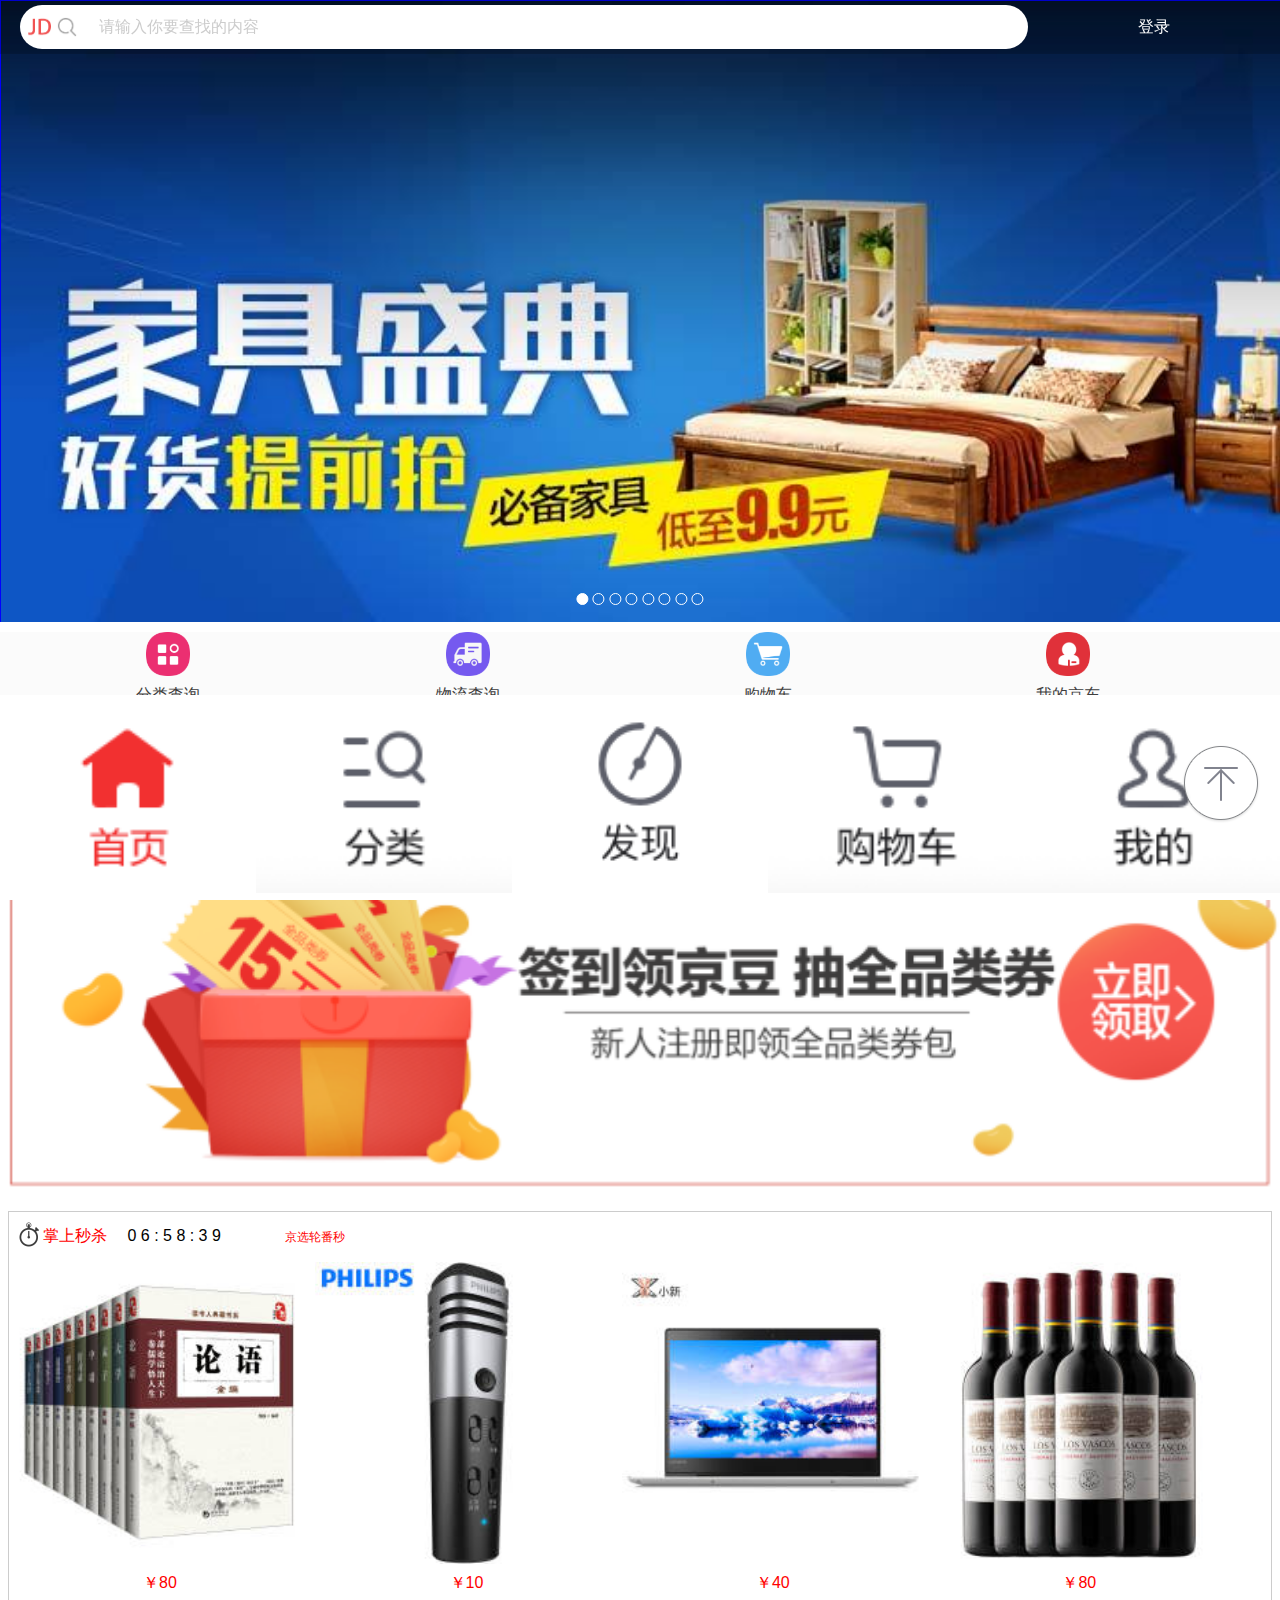
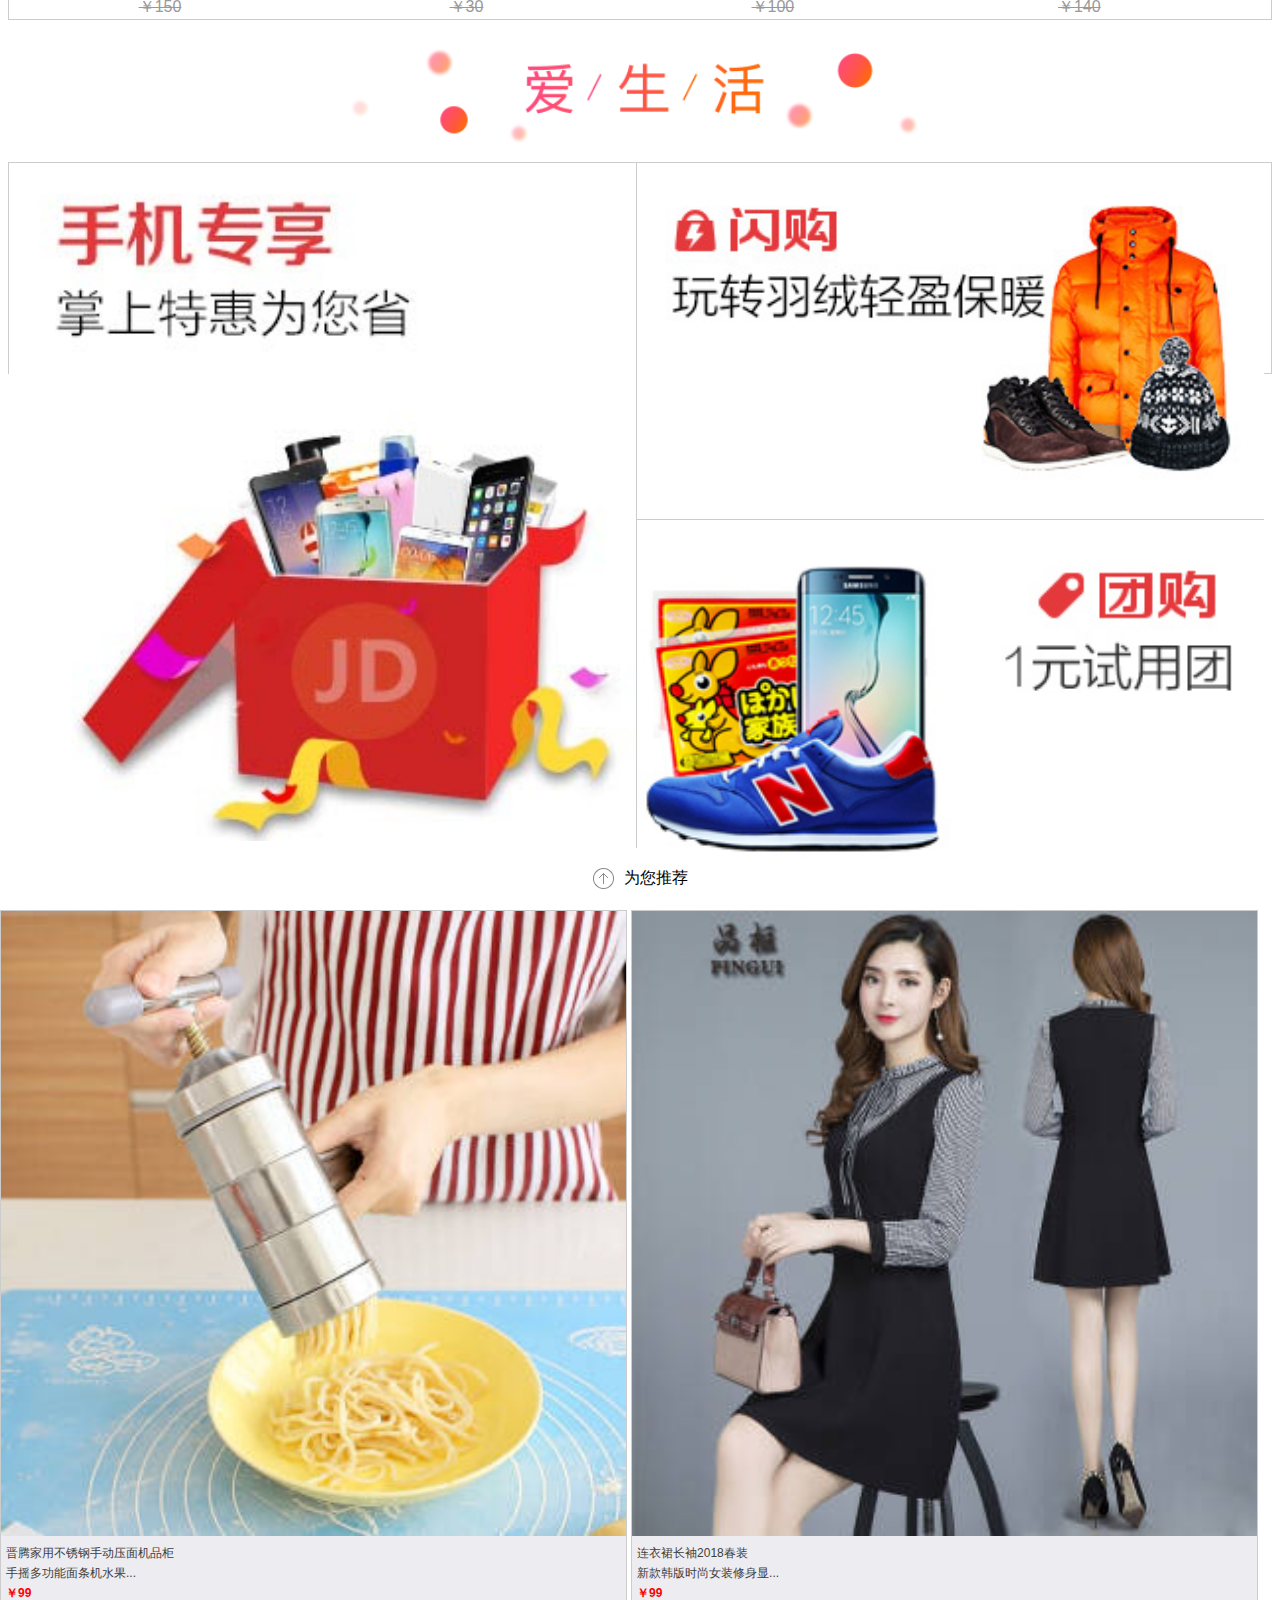
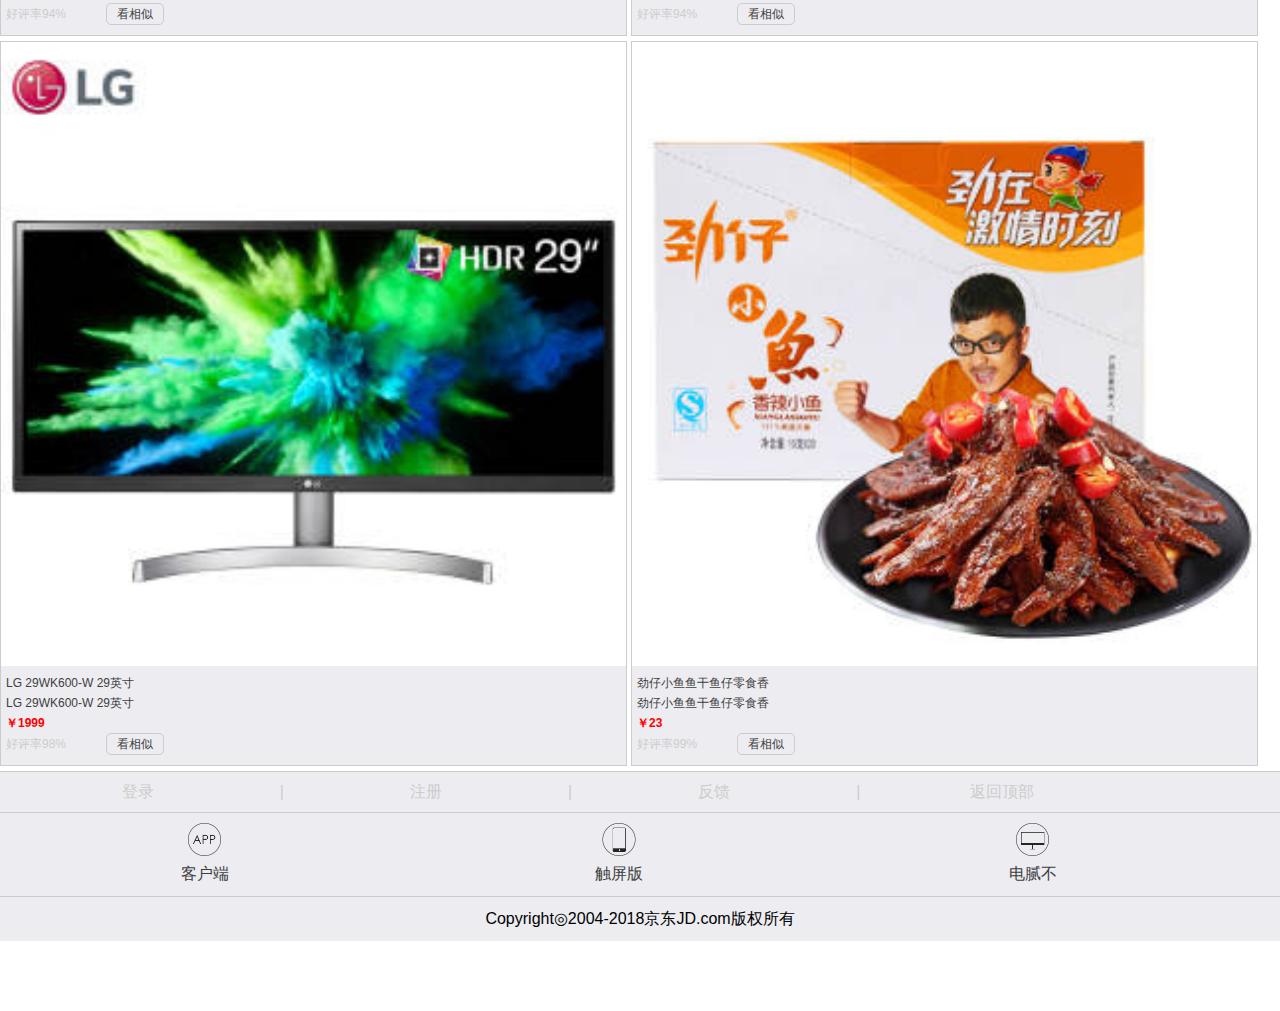
<file: index.html>
<!DOCTYPE html>
<html lang="en">

<head>
    <meta charset="UTF-8">
    <meta name="viewport" content="width=device-width, initial-scale=1.0">
    <script src="js/js.js"></script>
    <link rel="stylesheet" href="css/reset.css">
    <link rel="stylesheet" href="css/index.css">
    <title>Document</title>
</head>

<body>
    <!-- /* 头部搜索框 */ -->
    <header id="search_bar">
        <div class="search-inner">
            <span class="icon">
                <i class="icon-jd"></i>
                <i class="icon-search"></i>
            </span>
            <a href="#">请输入你要查找的内容</a>
        </div>
        <a href="#" class="register">登录</a>
    </header>
    <!-- /* 轮播图 */ -->
    <section>
        <div class="slide">
            <div class="slide-img">
                <img src="images/img/1.jpg" alt="">
                <img src="images/img/2.jpg" alt="">
                <img src="images/img/3.jpg" alt="">
                <img src="images/img/4.jpg" alt="">
                <img src="images/img/5.jpg" alt="">
                <img src="images/img/6.jpg" alt="">
                <img src="images/img/7.jpg" alt="">
                <img src="images/img/8.jpg" alt="">
            </div>
            <ul class="slide-indicator">
                <li value="1" class="active"></li>
                <li value="2"></li>
                <li value="3"></li>
                <li value="4"></li>
                <li value="5"></li>
                <li value="6"></li>
                <li value="7"></li>
                <li value="8"></li>
            </ul>
        </div>
    </section>
    <!-- /* 分类 */ -->
    <section>
        <div id="icoc-nav">
            <ul class="classify">
                <li>
                    <a href="#"><img src="images/icon/nav0.png" alt="">
                        <p>分类查询</p>
                    </a>
                </li>
                <li>
                    <a href="#"><img src="images/icon/nav1.png" alt="">
                        <p>物流查询</p>
                    </a>
                </li>
                <li>
                    <a href="#"><img src="images/icon/nav2.png" alt="">
                        <p>购物车</p>
                    </a>
                </li>
                <li>
                    <a href="#"><img src="images/icon/nav3.png" alt="">
                        <p>我的京东</p>
                    </a>
                </li>
                <li>
                    <a href="#"><img src="images/icon/nav4.png" alt="">
                        <p>京东生鲜</p>
                    </a>
                </li>
                <li>
                    <a href="#"><img src="images/icon/nav5.png" alt="">
                        <p>领券中心</p>
                    </a>
                </li>
                <li>
                    <a href="#"><img src="images/icon/nav6.png" alt="">
                        <p>京东超市</p>
                    </a>
                </li>
                <li>
                    <a href="#"><img src="images/icon/nav7.png" alt="">
                        <p>我的关注</p>
                    </a>
                </li>
            </ul>
        </div>
    </section>
    <section class="advertising">
        <a href="#">
            <img src="images/img/fuli.jpg" alt="">
        </a>
    </section>
    <!-- /*  掌上秒杀*/ -->
    <section>
        <div class="Handheld">
            <p>
                <img src="images/img/seckill-icon.png" alt="">
                <em>掌上秒杀</em>0 6 : 5 8 : 3 9
                <em>京选轮番秒</em>
            </p>
            <ul>
                <li>
                    <a href="#"><img src="images/img/pro01.jpg" alt="">
                        <em>￥80</em>
                        <br>
                        <span>￥150</span>
                    </a>
                </li>
                <li>
                    <a href="#"><img src="images/img/pro02.jpg" alt="">
                        <em>￥10</em>
                        <br>
                        <span>￥30</span>
                    </a>
                </li>
                <li>
                    <a href="#"><img src="images/img/pro03.jpg" alt="">
                        <em>￥40</em>
                        <br>
                        <span>￥100</span>
                    </a>
                </li>
                <li>
                    <a href="#"><img src="images/img/pro04.jpg" alt="">
                        <em>￥80</em>
                        <br>
                        <span>￥140</span>
                    </a>
                </li>
            </ul>
        </div>
    </section>
    <!-- /* 爱生活 */ -->
    <section>
        <div class="love-life">
            <div class="love-life-images"><img src="images/img/aishenghuo.png" alt=""></div>

            <ul class="love-life-content">
                <li>
                    <a href="#"><img src="images/img/cp1.jpg" alt=""></a>
                </li>
                <li>
                    <a href="#"><img src="images/img/cp2.jpg" alt=""></a>
                </li>
                <li>
                    <a href="#"><img src="images/img/cp3.jpg" alt=""></a>
                </li>
            </ul>
        </div>
    </section>
    <!-- /* 为您推荐 */ -->
    <section>
        <div class="recommend">
            <p><span class="img-top"></span>为您推荐</p>
            <ul id="aaa">
                <li>
                    <a href="#"><img src="images/img/item01.jpg" alt="">
                        <p>晋腾家用不锈钢手动压面机品柜
                            <br> 手摇多功能面条机水果...
                        </p>
                        <p>￥99</p>
                    </a>
                    <p>好评率94%<span><a href="#">看相似</a></span</p>
                </li>
                <li>
                    <a href="#"><img src="images/img/item02.jpg" alt="">
                        <p>连衣裙长袖2018春装 
                            <br>
                            新款韩版时尚女装修身显...
                        </p>
                        <p>￥99</p>
                                
                    </a>
                    <p>好评率94%<span><a href="#">看相似</a></span</p>
                </li>
            
                <li>
                    <a href="#"><img src="images/img/item03.jpg" alt="">
                        <p>LG 29WK600-W 29英寸
                            <br>
                            LG 29WK600-W 29英寸
                        </p>
                        <p>￥1999</p>
                       
                    </a>
                    <p>好评率98%<span><a href="#">看相似</a> </span</span</p>
                </li>
                <li>
                    <a href="#"><img src="images/img/item04.jpg" alt="">
                        <p>劲仔小鱼鱼干鱼仔零食香
                            <br>
                            劲仔小鱼鱼干鱼仔零食香
                        </p>
                        <p>￥23</p>
                    </a>
                    <p>好评率99%<span><a href="#">看相似</a> </span</p>

                </li>
            </ul>
        </div>
    </section>
    <!-- /* 底部 */ -->
    <footer>
        <div class="footer-bar">
                        <span class="text"><a href="#">登录</a></span>
                        <span>|</span>
                        <span class="text"><a href="#">注册</a></span>
                        <span>|</span>
                        <span class="text"><a href="#">反馈</a></span>
                        <span>|</span>
                        <span class="text"><a href="#">返回顶部</a></span>
        </div>

        <div class="footer-icon">
            <span><a href="#">
            <i> </i>
            <p>客户端</p>
            </a></span>
            <span><a href="#">
                <i> </i>
                <p>触屏版</p>
            </a></span>
            <span><a href="#">
                <i> </i>
                <p>电腻不</p>
            </a></span>
        </div>
        <p>Copyright◎2004-2018京东JD.com版权所有</p>

        <div class="footer-nav-bar">
            <ul>
                <li>
                    <a href="#"><img src="images/icon/icon-home-active.png" alt></a>
                </li>
                <li>
                    <a href="#"><img src="images/icon/icon-catergry.png" alt=""></a>
                </li>
                <li>
                    <a href="#"><img src="images/icon/icon-find.png" alt=""></a>
                </li>
                <li>
                    <a href="#"><img src="images/icon/icon-cart.png" alt=""></li>
                <li>
                    <a href="#"><img src="images/icon/icon-me.png" alt=""></a>
                </li>
            </ul>
        </div>

        <div class="fixed-top">
            <a href="#"><img src="images/icon/top.png" alt=""></a>
        </div>
        </footer>
</body>

<script>
    var index = 0;
    var time;
    // index = 7;
    // setInterval(() => {
    //    var width = window.screen.width;
    //     var img = document.querySelector(".slide-img").children;


    //     for (var i = 0; i < img.length; i++) {
    //         img[i].style.left = -width*2 + "px";
    //     }

    //     if (index == 0) {
    //         index = 7;
    //     } else {
    //         index--;
    //     }
    //     img[index].style.left = 0 + "px";
    // }, 2000)


    function autoPlay() {
        var liEle = document.querySelector(".slide-indicator").children;
        var img = document.querySelector(".slide-img").children;
        for (var i = 0; i < liEle.length; i++) {
            liEle[i].classList.remove("active");
            img[i].style.display = "none";
            liEle[i].onclick = function() {
                clearInterval(time);
                index = this.value - 2;
                autoPlay();
            }

            liEle[i].onmouseover = function() {
                clearInterval(time);
            }

            liEle[i].onmouseleave = function() {
                time = setInterval(autoPlay, 1000);
            }

        }
        if (index >= 7) {
            index = 0;
        } else {
            index++;
        }

        img[index].style.display = "block"
        liEle[index].classList.add("active");
    }
    time = setInterval(autoPlay, 1000);

    document.querySelector(".slide-img").onmouseover = function() {
        clearInterval(time);
    }

    document.querySelector(".slide-img").onmouseleave = function() {
        time = setInterval(autoPlay, 1000);
    }
</script>

</html>
</file>
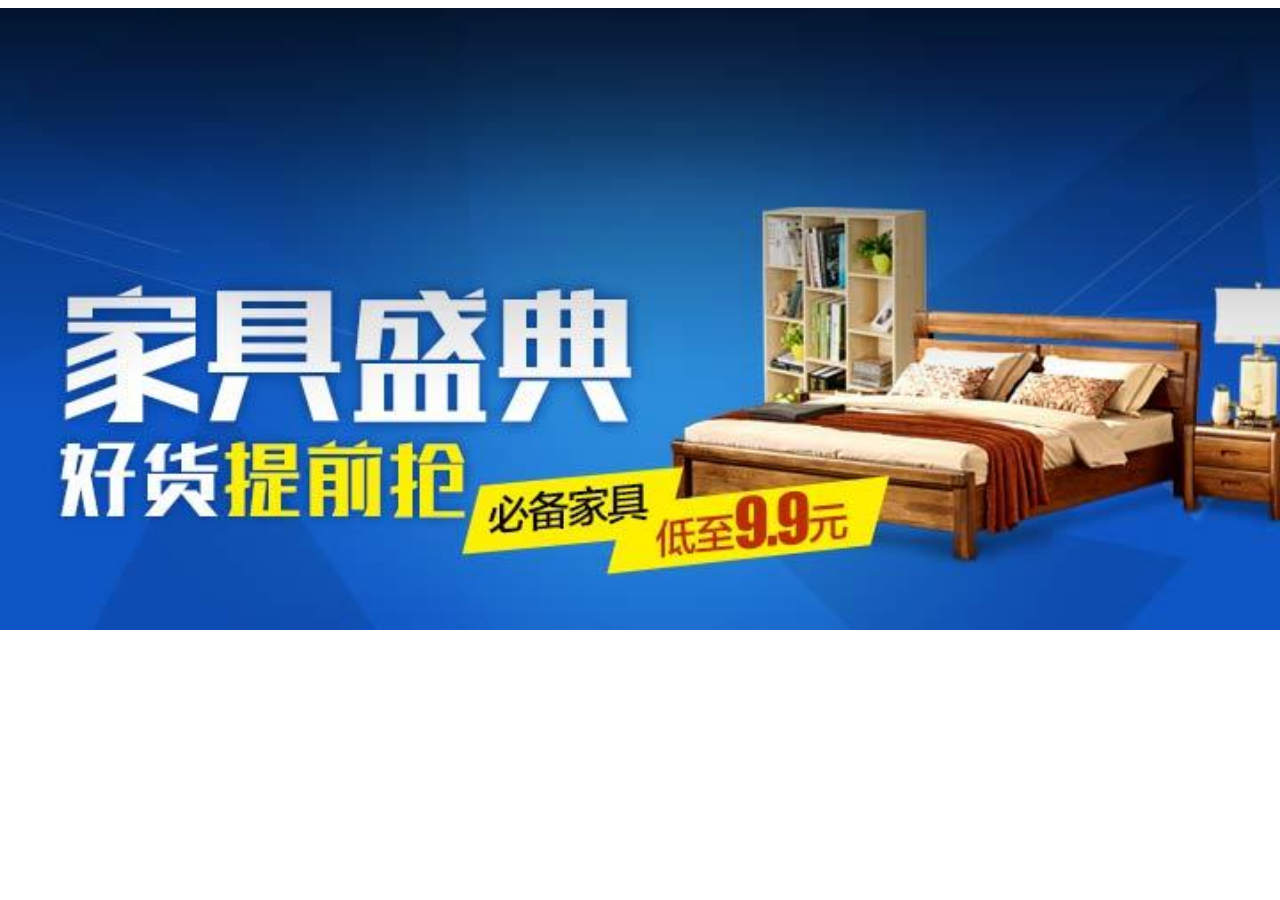
<file: test.html>
<!DOCTYPE html>
<html lang="en">

<head>
    <meta charset="UTF-8">
    <meta name="viewport" content="width=device-width, initial-scale=1.0">
    <title>Document</title>
    <style>
        html {
            font-size: 100px
        }
        
        body {
            font-size: 0.16rem
        }
        
        .slide-img {
            width: 100%;
        }
        
        img {
            position: absolute;
            width: 100%;
            transition: all 2s ease;
        }
        /* img:nth-of-type(3) {
            z-index: 10; */
        /* } */
    </style>
</head>

<body>
    <div class="slide-img">
        <img src="images/img/1.jpg" alt="">
        <img src="images/img/2.jpg" alt="">
        <img src="images/img/3.jpg" alt="">
        <img src="images/img/4.jpg" alt="">
        <img src="images/img/5.jpg" alt="">
        <img src="images/img/6.jpg" alt="">
        <img src="images/img/7.jpg" alt="">
        <img src="images/img/8.jpg" alt="">
    </div>
</body>
<script src="js/jquery-1.12.4.js"></script>
<script>
    width = window.screen.width;

    var img = document.querySelector(".slide-img").children;
    for (var i = 0; i < img.length; i++) {
        img[i].style.left = width * i + "px";
    }

    index = 0;
    setInterval(() => {
        width = window.screen.width;
        if (index == 7) {
            index = 0;
            for (var i = 0; i < img.length; i++) {
                img[i].style.left = width * i + "px";
            }
        }
        img[index].style.left = -width + "px";
        img[index + 1].style.left = 0 + "px";
        index++;
    }, 2000)
</script>

</html>
</file>
<file: css/index.css>
html {
    font-size: 100px;
}

body {
    font-size: 0.16rem;
}


/* 头部搜索框 */

#search_bar {
    position: fixed;
    top: 0px;
    left: 0px;
    width: 100%;
    height: 0.44rem;
    padding: 0.05rem 0.1rem;
    display: flex;
    line-height: 0.44rem;
    z-index: 99;
    background: rgba(0, 0, 0, 0.2)
}

.search-inner {
    flex: 8;
    display: inline-block;
    border-radius: 0.3rem;
    box-sizing: border-box;
    /* padding: 0.08rem */
    line-height: 0.44rem;
    background: white;
    margin-left: 0.1rem;
}

.icon {
    float: left;
    padding-top: 0.06rem;
    padding-left: 0.08rem;
}

.icon-jd {
    background: url('../images/img/buy-logo.png') no-repeat;
    background-size: 0.235rem 0.235rem;
    width: 0.235rem;
    height: 0.235rem;
    display: inline-block;
}

.icon-search {
    background: url('../images/img/sprites.png') -0.58rem -1.07rem no-repeat;
    background-size: 2rem 2rem;
    width: 0.235rem;
    height: 0.235rem;
    display: inline-block;
}

.search-inner a {
    padding-left: 0.2rem;
    color: #cccccc;
}

.search-inner a:hover {
    text-decoration: none;
}

.register {
    flex: 2;
    text-align: center;
    color: #ffffff;
    margin-right: 0.1rem;
}

.register:hover {
    color: red
}


/* 轮播图 */

.slide {
    position: relative;
    width: 100%;
    padding-bottom: 48.61%;
    background: #ccc;
    overflow: hidden;
}

.slide .slide-img {
    position: absolute;
    top: 0;
    left: 0;
    border: 1px solid blue;
    width: 100%;
}

.slide .slide-img img {
    /* /* position: absolute; */
    width: 100%;
    /* left: 0;
    top: 0;
    transition: all 1s ease-in; */
    display: inline-block;
}

.slide .slide-indicator {
    position: absolute;
    bottom: 0.1rem;
    left: 50%;
    transform: translateX(-50%);
    z-index: 100;
}

.slide .slide-indicator li {
    width: 0.1rem;
    height: 0.1rem;
    border-radius: 50%;
    border: 1px solid white;
    display: inline-block;
    cursor: pointer;
}

.slide .slide-indicator li.active {
    background: white;
}


/* 分类 */

#icoc-nav {
    width: 100%;
    background: rgb(251, 251, 251);
    border-bottom: 1px solid #999999;
}

.classify {
    margin: 0.1rem 0.2rem 0 0.2rem;
}

.classify li {
    display: inline-block;
    width: 23.85%;
    text-align: center;
    margin-bottom: 0.1rem;
}

.classify li img {
    width: 0.44rem;
    height: 0.44rem;
}


/*  */

.advertising {
    width: 100%;
}

.advertising img {
    width: 100%;
}


/*  掌上秒杀*/

.Handheld {
    border: 1px solid #ccc;
    margin: 0.08rem;
}

.Handheld p {
    padding: 0.1rem;
    box-sizing: border-box;
}

.Handheld p img {
    width: 0.2rem;
    height: 0.25rem;
    vertical-align: middle;
    padding-bottom: 0.05rem;
}

.Handheld p em {
    color: red;
    margin-right: 0.2rem;
}

.Handheld p em:last-child {
    margin-right: 0rem;
    margin-left: 0.6rem;
    font-size: 0.12rem;
}

.Handheld li {
    width: 23.93%;
    display: inline-block;
    text-align: center;
}

.Handheld li img {
    width: 100%;
}

.Handheld li a em {
    color: red;
}

.Handheld li a span {
    text-decoration: line-through;
    color: #999999;
}


/* 爱生活 */

.love-life {
    width: 100%;
}

.love-life-images img {
    width: 100%;
}

.love-life-content {
    border: 1px solid #ccc;
    margin: 0.08rem;
    height: 2.1rem;
}

.love-life-content li {
    width: 49.7%;
    float: left;
}

.love-life-content li:first-child {
    border-right: 1px solid #ccc;
}

.love-life-content li:nth-of-type(2) {
    border-bottom: 1px solid #ccc;
}

.love-life-content li img {
    width: 100%;
}


/* 为您推荐 */

.recommend>p {
    text-align: center;
    margin-top: 0.2rem;
    margin-bottom: 0.2rem;
}

.recommend .img-top {
    vertical-align: middle;
    height: 0.21rem;
    width: 0.21rem;
    background: url("../images/icon/upload.png") no-repeat;
    background-size: 100% 100%;
    display: inline-block;
    margin-right: 0.1rem;
}

.recommend li {
    display: inline-block;
    width: 48.8%;
    border: 1px solid #ccc;
    margin-bottom: 0.05rem;
    background: rgb(236, 236, 241);
}

.recommend li p {
    font-size: 0.12rem;
    margin: 0 0.05rem;
    line-height: 0.2rem;
}

.recommend li p:nth-of-type(2) {
    margin: 0.1rem 0;
    color: red;
    font-weight: bold;
    margin: 0 0.05rem;
}

#aaa li>p {
    padding-bottom: 0.1rem;
    color: #cccccc;
}

#aaa li>p span {
    display: inline-block;
    margin-left: 0.4rem;
    border: 1px solid #ccc;
    padding: 0 0.1rem;
    color: #000;
    border-radius: 0.05rem;
}

.recommend li img {
    width: 100%;
}


/* 底部 */

.footer-bar {
    width: 100%;
    border-top: 1px solid #ccc;
    border-bottom: 1px solid #ccc;
    line-height: 0.4rem;
    background: rgb(236, 236, 241);
}

.footer-bar span {
    display: inline-block;
    color: #ccc;
}

.footer-bar span a {
    color: #ccc;
}

.footer-bar .text {
    width: 21.5%;
    text-align: center;
}

.footer-icon {
    padding: 0.1rem 0;
    border-bottom: 1px solid #ccc;
    background: rgb(236, 236, 241);
}

.footer-icon span {
    display: inline-block;
    width: 32%;
    text-align: center;
}

.footer-icon span i {
    width: 0.335rem;
    height: 0.335rem;
    margin: auto;
    display: block;
    background: url("../images/icon/sprites.png")no-repeat;
    background-size: 2rem 2rem;
}

.footer-icon span:nth-of-type(1) i {
    background-position: -1.2rem -0.7rem;
}

.footer-icon span:nth-of-type(2) i {
    background-position: -0.395rem -0.7rem;
}

.footer-icon span:nth-of-type(3) i {
    background-position: -0.8rem -0.7rem;
}

.footer-icon span p {
    margin-top: 0.05rem;
}

footer>p {
    width: 100%;
    text-align: center;
    margin-bottom: 0.7rem;
    padding-top: 0.1rem;
    padding-bottom: 0.1rem;
    background: rgb(236, 236, 241);
}

.footer-nav-bar {
    width: 100%;
    background-color: white;
    position: fixed;
    bottom: 0;
    left: 0;
}

.footer-nav-bar li {
    float: left;
    width: 20%;
    color: white;
}

.footer-nav-bar li img {
    width: 100%;
}

.fixed-top {
    position: fixed;
    bottom: 0.7rem;
    right: 0.2rem;
}
</file>
